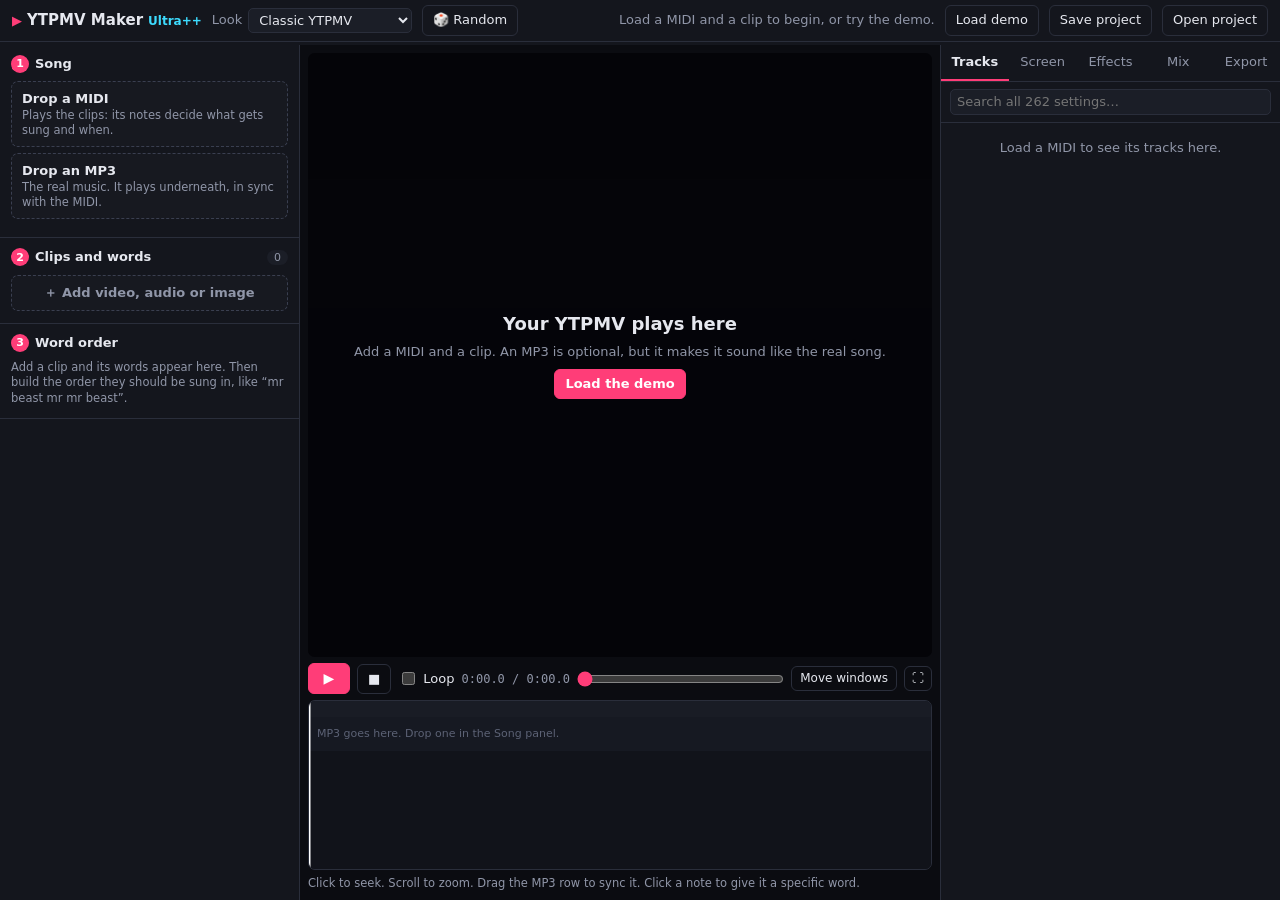
<file: index.html>
<!doctype html>
<html lang="en">
<head>
  <meta charset="utf-8">
  <meta name="viewport" content="width=device-width, initial-scale=1">
  <meta name="color-scheme" content="dark">
  <title>YTPMV Maker Ultra++</title>
  <link rel="stylesheet" href="css/app.css">
</head>
<body>
  <header class="topbar">
    <div class="brand"><span class="brand-mark" aria-hidden="true">▶</span><b>YTPMV Maker</b><em>Ultra++</em></div>
    <label class="top-field">Look <select id="look-select" title="A whole-look preset. Every setting stays editable afterwards."></select></label>
    <button id="look-random" class="ghost" title="Try a random look">🎲 Random</button>
    <div id="status" class="status" role="status" aria-live="polite">Load a MIDI and a clip to begin, or try the demo.</div>
    <button id="demo-btn" class="ghost">Load demo</button>
    <button id="save-btn" class="ghost" title="Save settings, word cuts and word order. Media files are not included.">Save project</button>
    <button id="open-btn" class="ghost">Open project</button>
    <input id="open-input" type="file" accept=".json,.ytpmv" hidden>
  </header>
  <div id="progress-strip" class="progress-strip"></div>

  <main class="app">
    <aside class="left" aria-label="Song, clips and word order">
      <section class="panel" id="song-panel">
        <h2><span class="step">1</span> Song</h2>
        <label class="drop" id="midi-drop"><input id="midi-input" type="file" accept=".mid,.midi" hidden><b id="midi-name">Drop a MIDI</b><small id="midi-info">Plays the clips: its notes decide what gets sung and when.</small></label>
        <label class="drop" id="song-drop"><input id="song-input" type="file" accept="audio/*,.mp3,.wav,.ogg,.flac,.m4a,.opus" hidden><b id="song-name">Drop an MP3</b><small id="song-info">The real music. It plays underneath, in sync with the MIDI.</small></label>
        <div class="song-actions" id="song-actions" hidden>
          <button id="align-btn" class="primary small" title="Lines the MIDI up with the MP3 by comparing note starts to the audio">Auto-sync MIDI to MP3</button>
          <button id="align-tempo-btn" class="ghost small" title="Also searches for a small tempo difference. Slower.">+ tempo</button>
          <button id="song-remove" class="ghost small icon" title="Remove the MP3" aria-label="Remove the MP3">✕</button>
        </div>
        <p id="align-result" class="hint" hidden></p>
      </section>

      <section class="panel" id="clips-panel">
        <h2><span class="step">2</span> Clips and words <span id="clip-count" class="badge">0</span></h2>
        <div id="clip-list"></div>
        <label class="drop slim" id="clip-drop"><input id="clip-input" type="file" accept="video/*,audio/*,image/*" multiple hidden><b>＋ Add video, audio or image</b></label>
      </section>

      <section class="panel" id="phrases-panel">
        <h2><span class="step">3</span> Word order</h2>
        <div id="phrases"></div>
      </section>
    </aside>

    <section class="center" aria-label="Preview">
      <div id="stage-wrap">
        <canvas id="stage" aria-label="YTPMV preview"></canvas>
        <canvas id="stage-overlay" hidden></canvas>
        <div id="stage-empty">
          <b>Your YTPMV plays here</b>
          <span>Add a MIDI and a clip. An MP3 is optional, but it makes it sound like the real song.</span>
          <button id="demo-btn-2" class="primary">Load the demo</button>
        </div>
      </div>
      <div class="transport">
        <button id="play-btn" class="primary play" aria-label="Play">▶</button>
        <button id="stop-btn" class="ghost" aria-label="Back to start" title="Back to start">■</button>
        <label class="check" title="Loop the song"><input id="loop-check" type="checkbox"> Loop</label>
        <span id="time" class="time">0:00.0 / 0:00.0</span>
        <input id="seek" type="range" min="0" max="1000" value="0" aria-label="Song position">
        <button id="windows-btn" class="ghost small" title="Drag each track's window on the preview. Stage layout only.">Move windows</button>
        <button id="full-btn" class="ghost small icon" title="Fullscreen preview" aria-label="Fullscreen preview">⛶</button>
      </div>
      <div id="timeline-wrap">
        <canvas id="timeline" aria-label="Timeline of notes and backing track"></canvas>
      </div>
      <p class="hint timeline-hint">Click to seek. Scroll to zoom. Drag the MP3 row to sync it. Click a note to give it a specific word.</p>
    </section>

    <aside class="right" aria-label="Settings">
      <nav class="tabs" id="tabs" role="tablist"></nav>
      <div class="search-row"><input id="opt-search" type="search" placeholder="Search settings…" aria-label="Search settings"></div>
      <div id="tab-body"></div>
    </aside>
  </main>

  <dialog id="workshop" aria-label="Word editor"></dialog>
  <div id="note-menu" class="note-menu" hidden></div>
  <div id="export-cover" hidden>
    <div class="export-card">
      <b>Rendering your YTPMV</b>
      <progress id="export-meter" max="1" value="0"></progress>
      <span id="export-label">Starting…</span>
      <button id="export-cancel" class="ghost">Cancel</button>
    </div>
  </div>

  <script src="js/util.js"></script>
  <script src="js/midi.js"></script>
  <script src="js/dsp.js"></script>
  <script src="js/options.js"></script>
  <script src="js/compiler.js"></script>
  <script src="js/farm.js"></script>
  <script src="js/audio.js"></script>
  <script src="js/frames.js"></script>
  <script src="js/postfx.js"></script>
  <script src="js/scene.js"></script>
  <script src="js/mux.js"></script>
  <script src="js/export.js"></script>
  <script src="js/app.js"></script>
  <script src="js/demo.js"></script>
  <script src="js/ui-forms.js"></script>
  <script src="js/ui-phrases.js"></script>
  <script src="js/ui-timeline.js"></script>
  <script src="js/ui-workshop.js"></script>
  <script src="js/ui.js"></script>
</body>
</html>
</file>
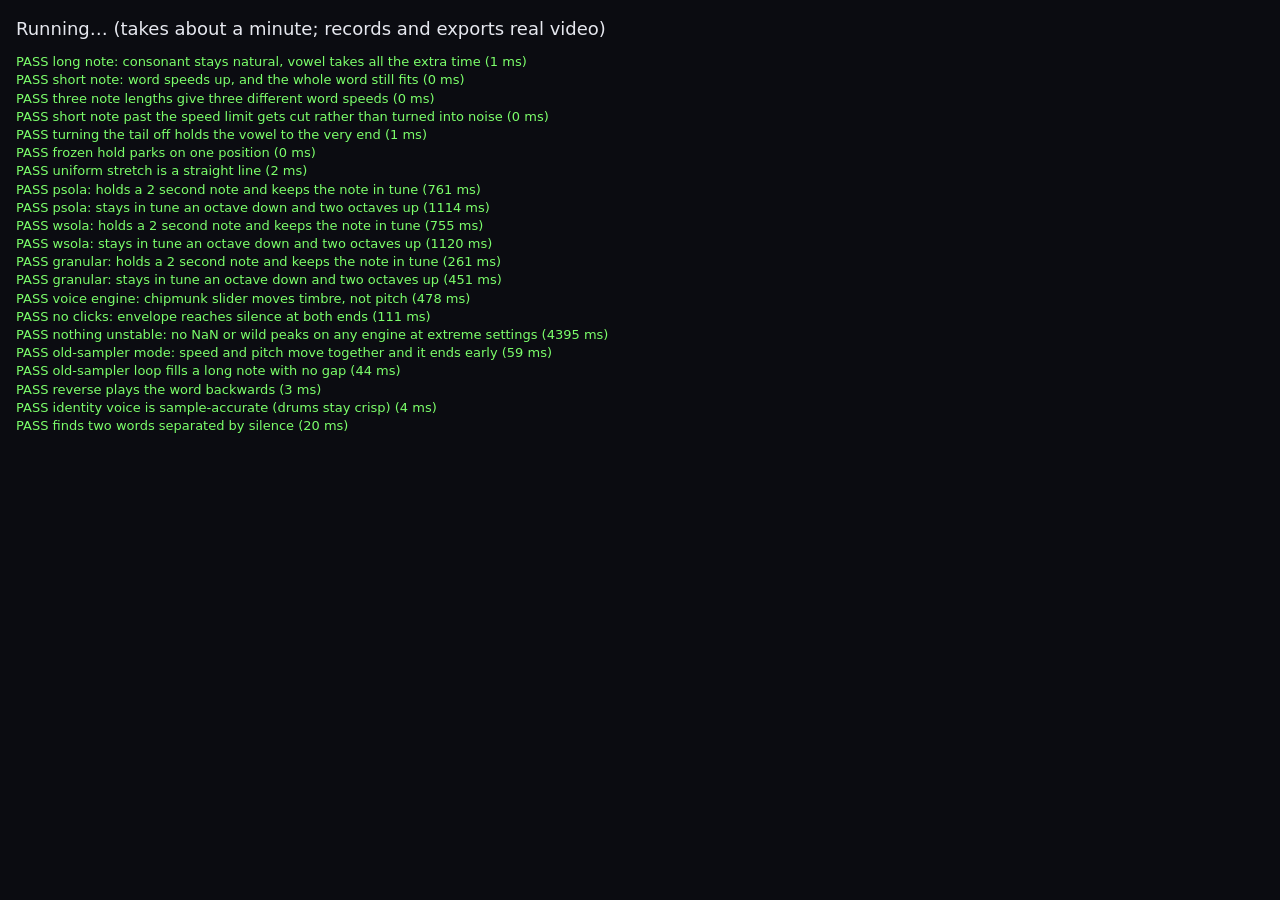
<file: tests/tests.html>
<!doctype html>
<html lang="en">
<head>
  <meta charset="utf-8">
  <title>YTPMV Maker tests</title>
  <style>
    body { background: #0d0f14; color: #d8dce6; font: 13px/1.5 Consolas, monospace; padding: 16px; }
    .pass { color: #7cff6b; }
    .fail { color: #ff6b6b; }
    #summary { font-size: 18px; margin-bottom: 12px; }
    /* The app's page is present so the app tests exercise the real UI code; it stays out of the way. */
    #app-host { position: fixed; left: -3000px; top: 0; width: 1400px; height: 860px; }
  </style>
</head>
<body>
  <div id="summary">Running… (takes about a minute; records and exports real video)</div>
  <div id="results"></div>
  <div id="app-host">
    <link rel="stylesheet" href="../css/app.css">
    <div id="status"></div>
    <div id="progress-strip"></div>
    <label id="midi-drop"><input id="midi-input" type="file"><b id="midi-name"></b><small id="midi-info"></small></label>
    <label id="song-drop"><input id="song-input" type="file"><b id="song-name"></b><small id="song-info"></small></label>
    <div id="song-actions"><button id="align-btn"></button><button id="align-tempo-btn"></button><button id="song-remove"></button></div>
    <p id="align-result"></p>
    <span id="clip-count"></span><div id="clip-list"></div>
    <label id="clip-drop"><input id="clip-input" type="file"></label>
    <div id="phrases"></div>
    <div id="stage-wrap"><canvas id="stage"></canvas><canvas id="stage-overlay" hidden></canvas><div id="stage-empty"><button id="demo-btn-2"></button></div></div>
    <button id="play-btn"></button><button id="stop-btn"></button><input id="loop-check" type="checkbox"><span id="time"></span><input id="seek" type="range" min="0" max="1000">
    <button id="windows-btn"></button><button id="full-btn"></button>
    <div id="timeline-wrap" style="height:170px"><canvas id="timeline"></canvas></div>
    <nav id="tabs"></nav><input id="opt-search" type="search"><div id="tab-body"></div>
    <select id="look-select"></select><button id="look-random"></button><button id="demo-btn"></button><button id="save-btn"></button><button id="open-btn"></button><input id="open-input" type="file">
    <dialog id="workshop"></dialog><div id="note-menu" hidden></div>
    <div id="export-cover" hidden><progress id="export-meter"></progress><span id="export-label"></span><button id="export-cancel"></button></div>
  </div>
  <script src="../js/util.js"></script>
  <script src="../js/midi.js"></script>
  <script src="../js/dsp.js"></script>
  <script src="../js/options.js"></script>
  <script src="../js/compiler.js"></script>
  <script src="../js/farm.js"></script>
  <script src="../js/audio.js"></script>
  <script src="../js/frames.js"></script>
  <script src="../js/postfx.js"></script>
  <script src="../js/scene.js"></script>
  <script src="../js/mux.js"></script>
  <script src="../js/export.js"></script>
  <script src="../js/app.js"></script>
  <script src="../js/demo.js"></script>
  <script src="../js/ui-forms.js"></script>
  <script src="../js/ui-phrases.js"></script>
  <script src="../js/ui-timeline.js"></script>
  <script src="../js/ui-workshop.js"></script>
  <script src="../js/ui.js"></script>
  <script src="kit.js"></script>
  <script src="core.tests.js"></script>
  <script src="app.tests.js"></script>
</body>
</html>
</file>
<file: css/app.css>
:root {
  --bg: #0b0c11;
  --panel: #14161d;
  --panel-2: #1b1e27;
  --panel-3: #242834;
  --line: #2a2e3b;
  --text: #e6e8ef;
  --muted: #9096a8;
  --accent: #ff3d78;
  --accent-2: #3ddcff;
  --good: #7cff6b;
  --bad: #ff6b6b;
  --radius: 7px;
  font-size: 13px;
}
* { box-sizing: border-box; }
html, body { height: 100%; margin: 0; }
body { background: var(--bg); color: var(--text); font: 13px/1.4 system-ui, -apple-system, "Segoe UI", Roboto, sans-serif; display: flex; flex-direction: column; overflow: hidden; }
button, input, select { font: inherit; color: inherit; }
button { cursor: pointer; border-radius: 6px; border: 1px solid var(--line); background: var(--panel-2); padding: 5px 10px; white-space: nowrap; }
button:hover:not(:disabled) { background: var(--panel-3); }
button:disabled { opacity: .45; cursor: default; }
button.primary { background: var(--accent); border-color: var(--accent); color: #fff; font-weight: 600; }
button.primary:hover:not(:disabled) { background: #ff5c8f; }
button.ghost { background: transparent; }
button.small { padding: 3px 8px; font-size: 12px; }
button.icon { padding: 3px 7px; }
button.on { background: var(--accent-2); color: #06141a; border-color: var(--accent-2); }
button:focus-visible, input:focus-visible, select:focus-visible, .chip:focus-visible { outline: 2px solid var(--accent-2); outline-offset: 1px; }
select, input[type=text], input[type=number], input[type=search] { background: var(--panel-2); border: 1px solid var(--line); border-radius: 5px; padding: 3px 6px; min-width: 0; }
input[type=range] { accent-color: var(--accent); width: 100%; margin: 0; height: 16px; }
input[type=color] { padding: 0; width: 34px; height: 20px; border: 1px solid var(--line); border-radius: 4px; background: none; }
[hidden] { display: none !important; }

/* Top bar */
.topbar { display: flex; align-items: center; gap: 10px; height: 42px; padding: 0 12px; background: var(--panel); border-bottom: 1px solid var(--line); flex: none; }
.brand { display: flex; align-items: baseline; gap: 5px; font-size: 15px; white-space: nowrap; }
.brand-mark { color: var(--accent); font-size: 13px; }
.brand em { color: var(--accent-2); font-style: normal; font-weight: 700; font-size: 12px; }
.top-field { display: flex; align-items: center; gap: 6px; color: var(--muted); }
.top-field select { max-width: 170px; color: var(--text); }
.status { flex: 1; min-width: 0; color: var(--muted); overflow: hidden; text-overflow: ellipsis; white-space: nowrap; text-align: right; }
.status.error { color: var(--bad); }
.progress-strip { height: 3px; flex: none; background: var(--panel); position: relative; overflow: hidden; }
.progress-strip i { position: absolute; left: 0; top: 0; bottom: 0; background: var(--accent-2); transition: width .1s linear; }

/* Main layout */
.app { flex: 1; min-height: 0; display: grid; grid-template-columns: 300px minmax(0, 1fr) 340px; }
.left, .right { min-height: 0; overflow-y: auto; background: var(--panel); }
.left { border-right: 1px solid var(--line); }
.right { border-left: 1px solid var(--line); display: flex; flex-direction: column; overflow: hidden; }
.center { min-width: 0; min-height: 0; display: flex; flex-direction: column; padding: 8px; gap: 6px; }

.panel { padding: 10px 11px 12px; border-bottom: 1px solid var(--line); }
h2 { margin: 0 0 8px; font-size: 13px; font-weight: 650; display: flex; align-items: center; gap: 6px; }
.step { display: inline-grid; place-items: center; width: 18px; height: 18px; border-radius: 50%; background: var(--accent); color: #fff; font-size: 11px; font-weight: 700; }
.badge { margin-left: auto; font-size: 11px; font-weight: 500; color: var(--muted); background: var(--panel-2); border-radius: 9px; padding: 0 7px; }
.hint { margin: 6px 0 0; color: var(--muted); font-size: 11.5px; line-height: 1.35; }

/* Drop zones */
.drop { display: block; border: 1px dashed #3a3f50; border-radius: var(--radius); padding: 8px 10px; cursor: pointer; margin-bottom: 6px; background: rgba(255, 255, 255, .015); }
.drop:hover, .drop.over { border-color: var(--accent-2); background: rgba(61, 220, 255, .06); }
.drop b { display: block; overflow: hidden; text-overflow: ellipsis; white-space: nowrap; }
.drop small { display: block; color: var(--muted); font-size: 11.5px; line-height: 1.3; }
.drop.loaded { border-style: solid; border-color: #39415a; }
.drop.slim { text-align: center; margin: 6px 0 0; color: var(--muted); }
.song-actions { display: flex; gap: 5px; align-items: center; flex-wrap: wrap; }

/* Clips */
.clip { display: grid; grid-template-columns: 54px minmax(0, 1fr) auto; gap: 8px; padding: 6px; border: 1px solid var(--line); border-radius: var(--radius); background: var(--panel-2); margin-bottom: 6px; }
.clip-thumb { width: 54px; height: 40px; border-radius: 4px; background: #000; display: grid; place-items: center; overflow: hidden; color: var(--muted); }
.clip-thumb canvas { width: 100%; height: 100%; object-fit: cover; display: block; }
.clip-name { font-weight: 600; overflow: hidden; text-overflow: ellipsis; white-space: nowrap; }
.clip-meta { color: var(--muted); font-size: 11px; }
.clip-buttons { display: flex; flex-direction: column; gap: 3px; align-items: flex-end; }
.clip-words { grid-column: 1 / -1; display: flex; flex-wrap: wrap; gap: 3px; }

/* Word chips */
.chip { display: inline-flex; align-items: center; gap: 3px; border-radius: 12px; padding: 1px 8px; font-size: 12px; font-weight: 600; color: #08090d; background: var(--chip, #9db); border: 0; cursor: pointer; user-select: none; max-width: 130px; }
.chip span { overflow: hidden; text-overflow: ellipsis; white-space: nowrap; }
.chip.rest { background: #3a3f4f; color: #cfd3e0; }
.chip.hold { background: #5a5f77; color: #eef; }
.chip .x { font-weight: 700; opacity: .55; padding-left: 2px; cursor: pointer; }
.chip .x:hover { opacity: 1; }
.chip .num { opacity: .55; font-weight: 700; font-size: 10px; }
.chip.dragging { opacity: .35; }
.chip.drop-before { box-shadow: -3px 0 0 var(--accent-2); }
.chip.drop-after { box-shadow: 3px 0 0 var(--accent-2); }

/* Phrases */
.library-title { color: var(--muted); font-size: 11.5px; margin: 0 0 3px; }
.library { display: flex; flex-wrap: wrap; gap: 3px; margin-bottom: 8px; }
.phrase { border: 1px solid var(--line); border-radius: var(--radius); padding: 6px; margin-bottom: 6px; background: var(--panel-2); }
.phrase.selected { border-color: var(--accent-2); }
.phrase-head { display: flex; gap: 4px; align-items: center; margin-bottom: 5px; }
.phrase-head input { flex: 1; font-weight: 600; background: transparent; border-color: transparent; }
.phrase-head input:hover, .phrase-head input:focus { border-color: var(--line); background: var(--panel); }
.phrase-steps { display: flex; flex-wrap: wrap; gap: 3px; min-height: 22px; padding: 2px; border-radius: 5px; }
.phrase-steps.empty::after { content: 'Click words above to add them here'; color: var(--muted); font-size: 11.5px; padding: 2px 4px; }
.phrase-steps.over { background: rgba(61, 220, 255, .08); }
.phrase-text { display: flex; gap: 4px; margin-top: 5px; }
.phrase-text input { flex: 1; font-size: 12px; }
.phrase-error { color: var(--bad); font-size: 11.5px; margin-top: 3px; }

/* Stage */
#stage-wrap { flex: 1 1 auto; min-height: 120px; position: relative; display: grid; place-items: center; background: #050508; border-radius: var(--radius); overflow: hidden; }
#stage, #stage-overlay { display: block; max-width: 100%; max-height: 100%; }
#stage { background: #000; }
#stage-overlay { position: absolute; cursor: move; }
#stage-empty { position: absolute; inset: 0; display: flex; flex-direction: column; align-items: center; justify-content: center; gap: 7px; color: var(--muted); padding: 16px; text-align: center; background: rgba(5, 5, 8, .75); }
#stage-empty b { color: var(--text); font-size: 18px; }
#stage-wrap:fullscreen { border-radius: 0; }
.transport { display: flex; align-items: center; gap: 7px; flex: none; }
.transport .play { width: 42px; font-size: 14px; }
.transport input[type=range] { flex: 1; min-width: 60px; }
.check { display: inline-flex; align-items: center; gap: 5px; white-space: nowrap; cursor: pointer; }
.time { font: 12px Consolas, Menlo, monospace; color: var(--muted); white-space: nowrap; }
#timeline-wrap { flex: 0 0 170px; position: relative; background: var(--panel); border: 1px solid var(--line); border-radius: var(--radius); overflow: hidden; }
#timeline { display: block; width: 100%; height: 100%; cursor: crosshair; touch-action: none; }
.timeline-hint { margin: 0; flex: none; }
.note-menu { position: fixed; z-index: 50; max-width: 260px; max-height: 240px; overflow: auto; background: var(--panel-2); border: 1px solid var(--line); border-radius: var(--radius); padding: 7px; display: flex; flex-wrap: wrap; gap: 3px; box-shadow: 0 8px 26px rgba(0, 0, 0, .55); }
.note-menu b { flex-basis: 100%; font-size: 11.5px; color: var(--muted); font-weight: 500; }

/* Settings column */
.tabs { display: flex; flex: none; border-bottom: 1px solid var(--line); }
.tabs button { flex: 1; background: none; border: 0; border-radius: 0; border-bottom: 2px solid transparent; padding: 8px 2px; color: var(--muted); }
.tabs button.active { color: var(--text); border-bottom-color: var(--accent); font-weight: 600; }
.search-row { padding: 7px 9px; flex: none; border-bottom: 1px solid var(--line); }
.search-row input { width: 100%; }
#tab-body { flex: 1; min-height: 0; overflow-y: auto; }
.group { border-bottom: 1px solid var(--line); }
.group > summary { list-style: none; cursor: pointer; padding: 7px 11px; font-weight: 600; display: flex; align-items: center; gap: 6px; user-select: none; }
.group > summary::-webkit-details-marker { display: none; }
.group > summary::before { content: '▸'; color: var(--muted); font-size: 11px; width: 10px; }
.group[open] > summary::before { content: '▾'; }
.group > summary:hover { background: var(--panel-2); }
.group .count { margin-left: auto; color: var(--muted); font-weight: 400; font-size: 11px; }
.group-body { padding: 2px 11px 9px; display: flex; flex-direction: column; gap: 6px; }
.opt { display: flex; flex-direction: column; gap: 1px; }
.opt-top { display: flex; justify-content: space-between; gap: 8px; color: #c5c9d6; font-size: 12px; align-items: baseline; }
.opt-top .val { color: var(--accent-2); font: 11px Consolas, Menlo, monospace; white-space: nowrap; }
.opt select, .opt input[type=text] { width: 100%; }
.opt.inline { flex-direction: row; justify-content: space-between; align-items: center; gap: 8px; font-size: 12px; color: #c5c9d6; }
.opt.check-row { flex-direction: row; align-items: center; gap: 6px; font-size: 12px; color: #c5c9d6; cursor: pointer; }
.opt-help { color: var(--muted); font-size: 11px; line-height: 1.3; }

/* Tracks */
.track-row { display: grid; grid-template-columns: 10px minmax(0, 1fr) auto; gap: 3px 7px; padding: 6px 9px; border-bottom: 1px solid var(--line); cursor: pointer; align-items: center; }
.track-row.selected { background: var(--panel-3); box-shadow: inset 2px 0 0 var(--accent); }
.track-row:hover:not(.selected) { background: var(--panel-2); }
.track-dot { width: 10px; height: 10px; border-radius: 3px; }
.track-title { font-weight: 600; overflow: hidden; text-overflow: ellipsis; white-space: nowrap; }
.track-title small { font-weight: 400; color: var(--muted); }
.track-buttons { display: flex; gap: 3px; }
.track-buttons button { padding: 0 6px; font-size: 11px; line-height: 18px; }
.track-buttons button.mute-on { background: var(--bad); color: #190606; border-color: var(--bad); }
.track-buttons button.solo-on { background: #ffd23f; color: #191406; border-color: #ffd23f; }
.track-source { grid-column: 2 / -1; display: grid; grid-template-columns: minmax(0, 1fr) 76px; gap: 4px; }
.track-source select { width: 100%; font-size: 12px; }
.track-actions { display: flex; gap: 5px; padding: 7px 9px; border-bottom: 1px solid var(--line); flex-wrap: wrap; }
.track-heading { padding: 7px 11px 4px; color: var(--muted); font-size: 11.5px; }
.track-heading b { color: var(--text); }
.empty { padding: 16px 12px; color: var(--muted); text-align: center; }

/* Export */
.export-body { padding: 10px 11px; display: flex; flex-direction: column; gap: 8px; }
.export-body .button-row { display: flex; gap: 5px; flex-wrap: wrap; }
.downloads a { display: block; color: var(--accent-2); margin-top: 4px; word-break: break-all; }
#export-cover { position: fixed; inset: 0; background: rgba(5, 5, 8, .55); display: grid; place-items: end center; z-index: 60; padding-bottom: 30px; }
.export-card { width: min(440px, 90vw); background: var(--panel); border: 1px solid var(--line); border-radius: 10px; padding: 14px 16px; display: flex; flex-direction: column; gap: 8px; align-items: stretch; }
.export-card progress { width: 100%; accent-color: var(--accent); }
.export-card span { color: var(--muted); font-size: 12px; }
.export-card button { align-self: flex-end; }

/* Word editor */
#workshop { width: min(1180px, 96vw); max-height: 94vh; padding: 0; background: var(--panel); color: var(--text); border: 1px solid var(--line); border-radius: 10px; overflow: hidden; }
#workshop::backdrop { background: rgba(0, 0, 0, .65); }
.ws { display: flex; flex-direction: column; max-height: 94vh; }
.ws-head { display: flex; align-items: center; gap: 10px; padding: 9px 13px; border-bottom: 1px solid var(--line); flex: none; }
.ws-head b { font-size: 15px; overflow: hidden; text-overflow: ellipsis; white-space: nowrap; }
.ws-head .spacer { flex: 1; }
.ws-body { display: grid; grid-template-columns: 300px minmax(0, 1fr); min-height: 0; overflow: hidden; }
.ws-side { padding: 11px; border-right: 1px solid var(--line); overflow-y: auto; display: flex; flex-direction: column; gap: 9px; }
.ws-preview { width: 100%; aspect-ratio: 16 / 9; background: #000; border-radius: 6px; display: block; }
.ws-card { background: var(--panel-2); border: 1px solid var(--line); border-radius: var(--radius); padding: 8px; display: flex; flex-direction: column; gap: 6px; }
.ws-card h3 { margin: 0; font-size: 12.5px; }
.ws-card .row { display: flex; gap: 4px; flex-wrap: wrap; align-items: center; }
.ws-card label { display: flex; flex-direction: column; gap: 2px; font-size: 11.5px; color: var(--muted); }
.ws-card select { width: 100%; color: var(--text); }
.ws-main { padding: 11px; min-width: 0; overflow-y: auto; display: flex; flex-direction: column; gap: 8px; }
.ws-tools { display: flex; gap: 5px; flex-wrap: wrap; align-items: center; }
.ws-tools label { display: inline-flex; gap: 4px; align-items: center; color: var(--muted); font-size: 12px; }
.ws-tools input[type=range] { width: 90px; }
#ws-wave { width: 100%; height: 190px; display: block; background: #0a0b10; border: 1px solid var(--line); border-radius: 6px; touch-action: none; }
.ws-table { width: 100%; border-collapse: collapse; font-size: 12px; }
.ws-table th { text-align: left; color: var(--muted); font-weight: 500; padding: 2px 4px; white-space: nowrap; }
.ws-table td { padding: 2px 4px; border-top: 1px solid var(--line); white-space: nowrap; }
.ws-table tr.selected td { background: var(--panel-3); }
.ws-table input[type=text] { width: 96px; font-weight: 600; }
.ws-table input[type=number] { width: 66px; }
.ws-table select { width: 88px; color: var(--text); }
.ws-table input[type=range] { width: 58px; }
.ws-dot { display: inline-block; width: 9px; height: 9px; border-radius: 3px; }

/* Smaller screens: stack, keep everything reachable. */
@media (max-width: 1050px) {
  body { overflow: auto; height: auto; min-height: 100%; }
  .app { display: flex; flex-direction: column; }
  .left, .right { overflow: visible; border: 0; }
  .right { display: block; }
  #tab-body { overflow: visible; }
  #stage-wrap { min-height: 220px; flex: none; aspect-ratio: 16 / 9; }
  .center { order: -1; }
  .ws-body { grid-template-columns: 1fr; overflow-y: auto; }
  .ws-side { border-right: 0; }
  .status { display: none; }
  .topbar { flex-wrap: wrap; height: auto; padding: 6px 10px; }
}
</file>
